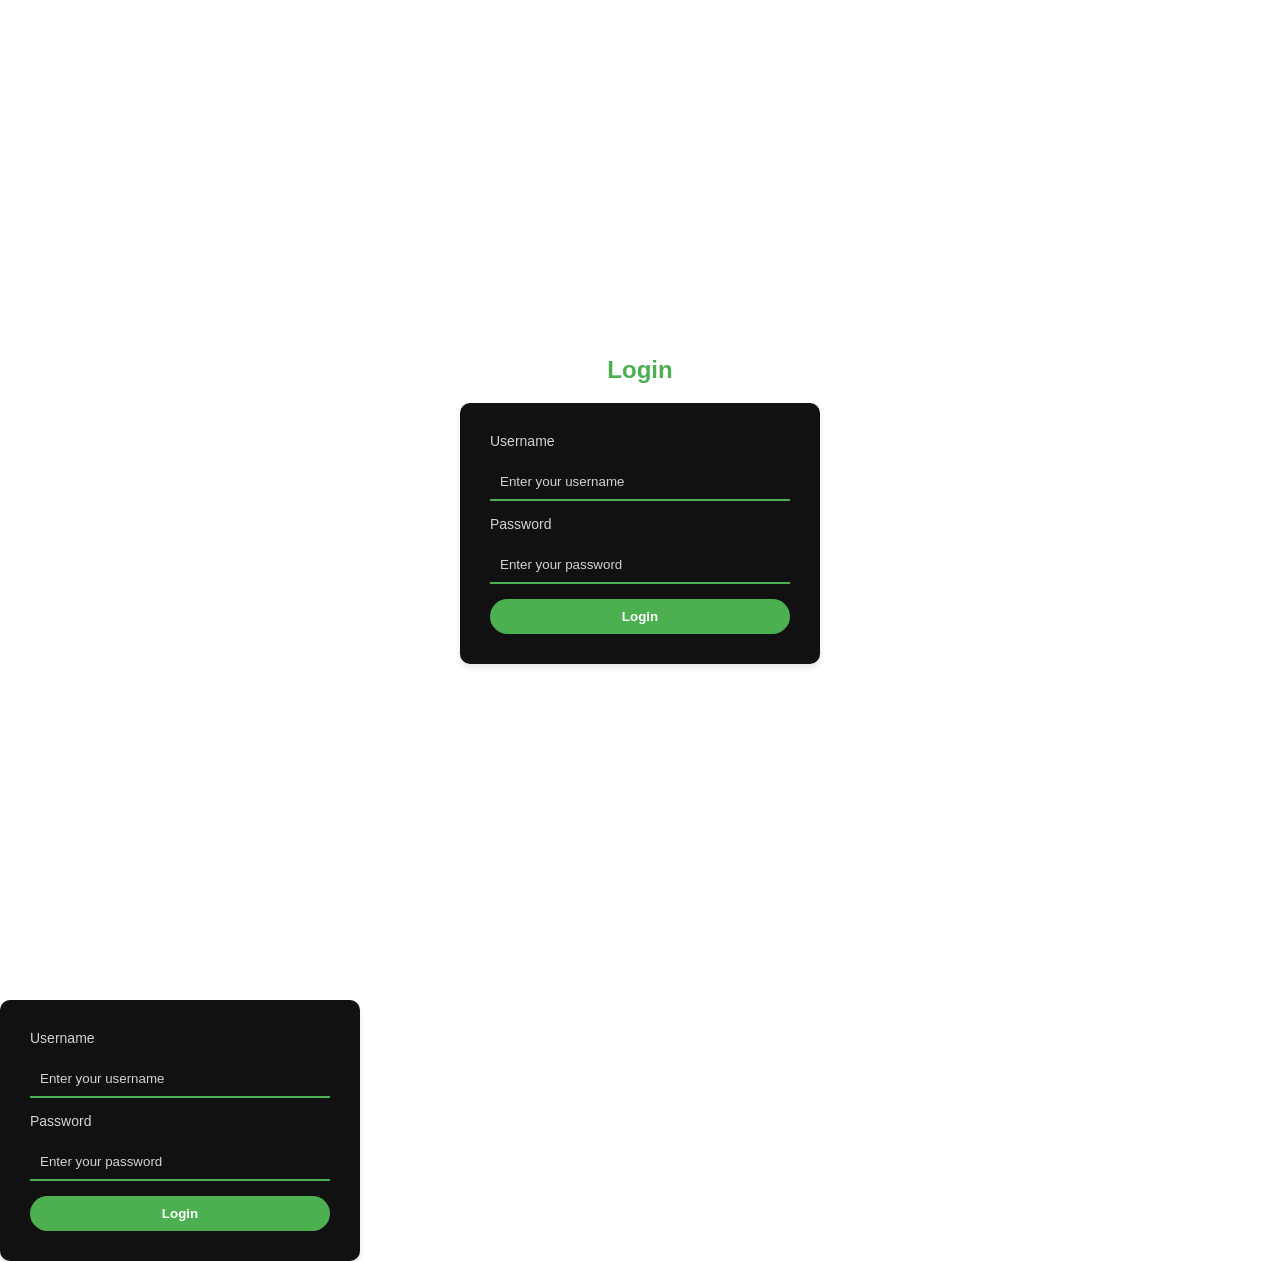
<file: login.html>
<!DOCTYPE html>
<html lang="en">
<head>
    <meta charset="UTF-8">
    <meta name="viewport" content="width=device-width, initial-scale=1.0">
    <title>Login</title>
    <link rel="stylesheet" href="style.css">
</head>
<body>
    <div class="auth-container">
        <div class="login">
            <h2 class="auth-title">Login</h2>
            <form class="auth-form">
                <label for="username">Username</label>
                <input type="text" id="username" class="auth-input" placeholder="Enter your username">
                <label for="password">Password</label>
                <input type="password" id="password" class="auth-input" placeholder="Enter your password">
                <button type="submit" class="auth-button">Login</button>
            </form>
        </div>
    </div>
</body>
</html>
<form class="auth-form" action="/login" method="post">
    <label for="username">Username</label>
    <input type="text" id="username" class="auth-input" placeholder="Enter your username" name="username">
    <label for="password">Password</label>
    <input type="password" id="password" class="auth-input" placeholder="Enter your password" name="password">
    <button type="submit" class="auth-button">Login</button>
</form>
<script>
    document.querySelector('.auth-form').addEventListener('submit', async (e) => {
        e.preventDefault();
        const username = document.querySelector('#username').value;
        const password = document.querySelector('#password').value;

        const response = await fetch('/login', {
            method: 'POST',
            headers: {
                'Content-Type': 'application/json'
            },
            body: JSON.stringify({ username, password })
        });

        const result = await response.json();
        alert(result.message);
    });
</script>
</file>
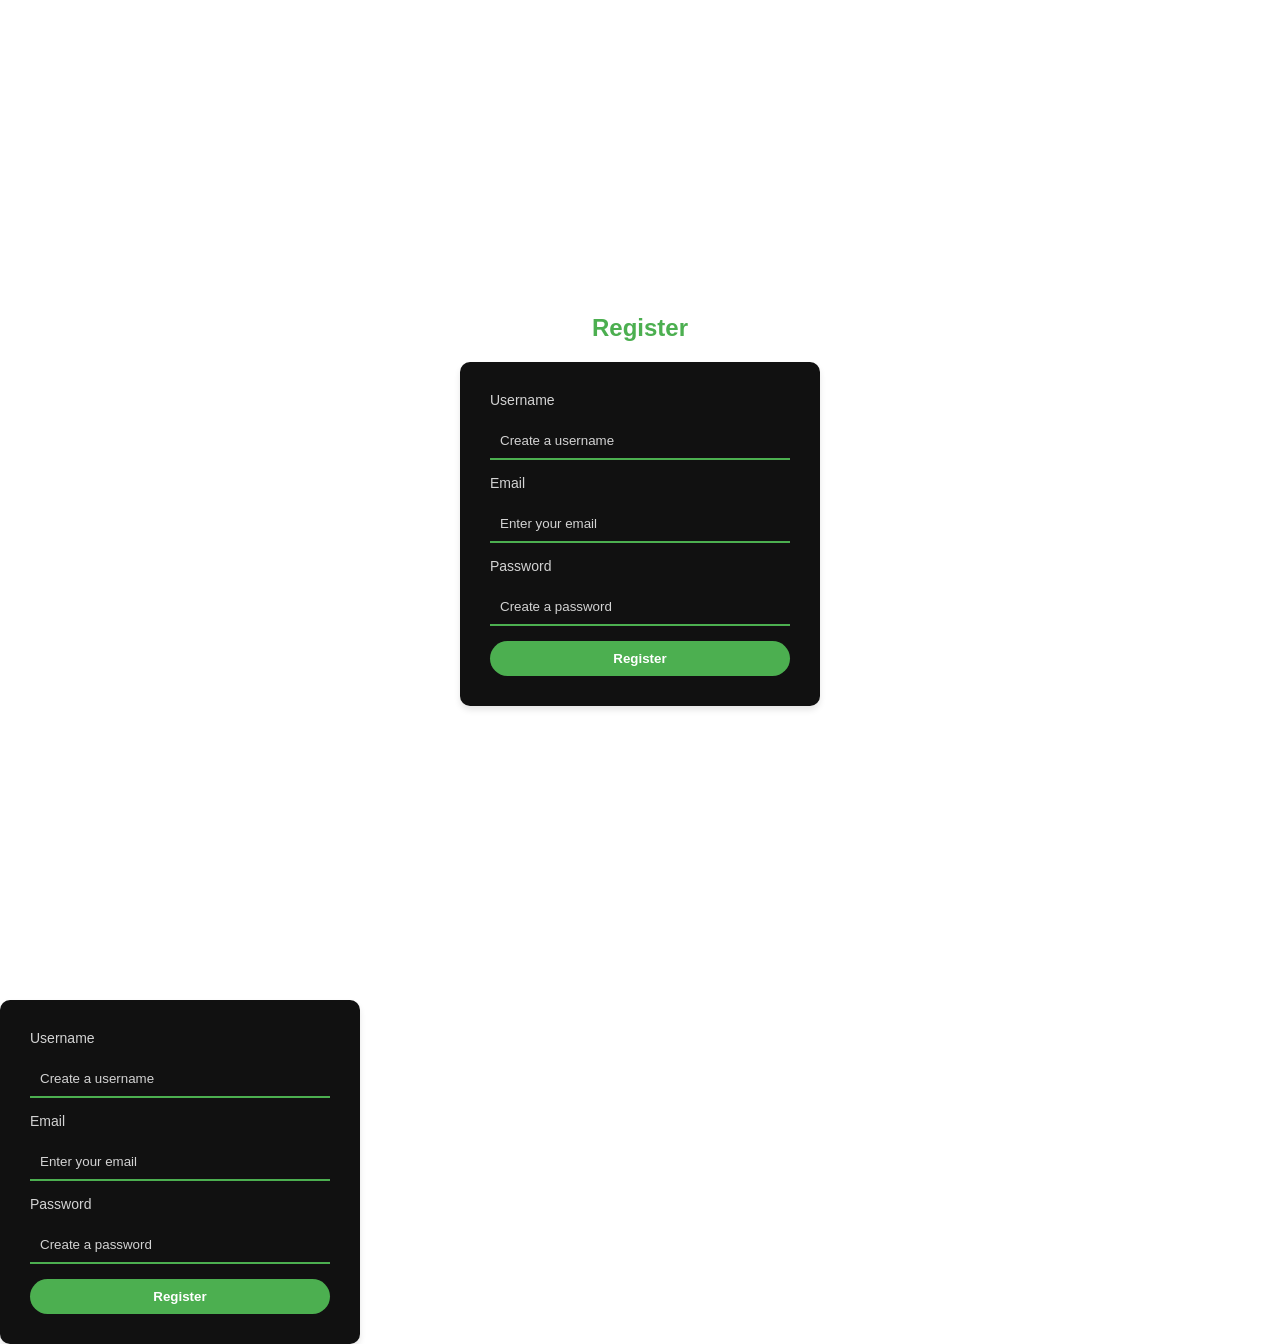
<file: register.html>
<!DOCTYPE html>
<html lang="en">
<head>
    <meta charset="UTF-8">
    <meta name="viewport" content="width=device-width, initial-scale=1.0">
    <title>Register</title>
    <link rel="stylesheet" href="style.css">
</head>
<body>
    <div class="auth-container">
        <div class="register">
            <h2 class="auth-title">Register</h2>
            <form class="auth-form">
                <label for="reg-username">Username</label>
                <input type="text" id="reg-username" class="auth-input" placeholder="Create a username">
                <label for="email">Email</label>
                <input type="email" id="email" class="auth-input" placeholder="Enter your email">
                <label for="reg-password">Password</label>
                <input type="password" id="reg-password" class="auth-input" placeholder="Create a password">
                <button type="submit" class="auth-button">Register</button>
            </form>
        </div>
    </div>
</body>
</html>
<form class="auth-form" action="/register" method="post">
    <label for="reg-username">Username</label>
    <input type="text" id="reg-username" class="auth-input" placeholder="Create a username" name="username">
    <label for="email">Email</label>
    <input type="email" id="email" class="auth-input" placeholder="Enter your email" name="email">
    <label for="reg-password">Password</label>
    <input type="password" id="reg-password" class="auth-input" placeholder="Create a password" name="password">
    <button type="submit" class="auth-button">Register</button>
</form>
<script>
    document.querySelector('.auth-form').addEventListener('submit', async (e) => {
        e.preventDefault();
        const username = document.querySelector('#reg-username').value;
        const email = document.querySelector('#email').value;
        const password = document.querySelector('#reg-password').value;

        const response = await fetch('/register', {
            method: 'POST',
            headers: {
                'Content-Type': 'application/json'
            },
            body: JSON.stringify({ username, email, password })
        });

        const result = await response.json();
        alert(result.message);
    });
</script>
</file>
<file: style.css>
html {
  scroll-behavior: smooth;
}

body {
  font-family: "Lato", sans-serif;
  padding: 0;
  margin: 0;
}

.auth-container {
  display: flex;
  justify-content: center;
  align-items: center;
  height: 100vh;
}

.auth-form {
  background-color: #111;
  padding: 30px;
  border-radius: 10px;
  width: 300px;
  display: flex;
  flex-direction: column;
  gap: 15px;
}

.auth-input {
  padding: 10px;
  border: none;
  border-bottom: 2px solid #4CAF50;
  background-color: transparent;
  color: white;
}

.auth-button {
  background-color: #4CAF50;
  color: white;
  padding: 10px;
  border: none;
  border-radius: 25px;
  cursor: pointer;
}

/* Navbar container */
nav {
  background-color: #111;
  color: white;
  padding: 10px 50px;
  display: flex;
  flex-direction: column;
  align-items: center;
  box-shadow: 0 4px 6px rgba(0, 0, 0, 0.1);
}

/* Top part of the navbar */
.navTop {
  display: flex;
  justify-content: space-between;
  align-items: center;
  width: 100%;
}

/* Logo styling */
#logo {
  height:120px;
  width:160px ;
}

/* Search bar styling */
.search {
  display: flex;
  align-items: center;
  background-color: #444; 
  padding: 5px 15px;
  border-radius: 25px;
}

.searchInput {
  border: none;
  background-color: transparent;
  color: white;
  outline: none;
  padding-left: 10px;
  width: 180px;
}

.searchInput::placeholder {
  color: lightgray;
}

.searchIcon {
  cursor: pointer;
}

.navButton {
  background-color: #4CAF50;
  color: white;
  border: none;
  padding: 10px 20px;
  margin: 0 10px;
  border-radius: 25px;
  cursor: pointer;
  transition: background-color 0.3s ease, color 0.3s ease;
  font-family: "Lato", sans-serif;
  font-weight: 600;
}

.navButton:hover {
  background-color: white;
  color: #4CAF50;
}

.navBottom {
  display: flex;
  justify-content: center;
  margin-top: 10px;
  width: 100%;
}

.menuItem {
  margin: 0 20px;
  cursor: pointer;
  color: lightgray;
  font-weight: 400;
  transition: color 0.3s ease;
}

.auth-container {
  display: flex;
  justify-content: space-around;
  align-items: center;
  margin: 50px auto;
  width: 80%;
}

.auth-title {
  font-size: 24px;
  font-weight: 700;
  color: #4CAF50; /* Matches button color */
  text-align: center;
}

.auth-form {
  background-color: #111;
  padding: 30px;
  border-radius: 10px;
  box-shadow: 0 4px 6px rgba(0, 0, 0, 0.1);
  width: 300px;
  display: flex;
  flex-direction: column;
  gap: 15px;
}

.auth-input {
  padding: 10px;
  border: none;
  border-bottom: 2px solid #4CAF50;
  background-color: transparent;
  color: white;
}

.auth-input::placeholder {
  color: lightgray;
}

.auth-button {
  background-color: #4CAF50;
  color: white;
  padding: 10px;
  border: none;
  border-radius: 25px;
  cursor: pointer;
  transition: background-color 0.3s ease, color 0.3s ease;
  font-weight: 600;
}

.auth-button:hover {
  background-color: white;
  color: #4CAF50;
}

.auth-form label {
  color: lightgray;
  font-weight: 400;
}


.menuItem:hover {
  color: magenta;
}


.slider {
  background: url("https://images.unsplash.com/photo-1604147495798-57beb5d6af73?ixlib=rb-1.2.1&ixid=MnwxMjA3fDB8MHxwaG90by1wYWdlfHx8fGVufDB8fHx8&auto=format&fit=crop&w=2370&q=80");
  overflow: hidden;
}

.sliderWrapper {
  display: flex;
  width: 500vw;
  transition: all 1.5s ease-in-out;
}

.sliderItem {
  width: 100vw;
  display: flex;
  align-items: center;
  justify-content: center;
  position: relative;
}

.sliderBg {
  width: 750px;
  height: 750px;
  border-radius: 50%;
  position: absolute;
}

.sliderImg {
  z-index: 1;
}

.sliderTitle {
  position: absolute;
  top: 10%;
  right: 10%;
  font-size: 60px;
  font-weight: 900;
  text-align: center;
  color: white;
  z-index: 1;
}

.sliderPrice {
  position: absolute;
  top: 10%;
  left: 10%;
  font-size: 60px;
  font-weight: 300;
  text-align: center;
  color: white;
  border: 1px solid gray;
  z-index: 1;
}

.buyButton {
  cursor: pointer;
  background-color: #4CAF50; /* Button color */
      border: none;
      color: white; /* Text color */
      position: absolute;
      padding: 15px 30px; /* Padding around text */
      text-align: center;
      text-decoration: none;
      display: inline-block;
      font-size: 16px;
      font-family: 'Arial', sans-serif;
      border-radius: 50px; /* Rounded corners */
      transition: all 0.3s ease; /* Smooth transition for hover effects */
      box-shadow: 0 4px 8px rgba(0, 0, 0, 0.2); /* Subtle shadow */
}

.buyButton:hover {
  background-color: white;
  color: black;
}

.sliderItem:nth-child(1) .sliderBg {
  background-color: #369e62;
}
.sliderItem:nth-child(2) .sliderBg {
  background-color: rebeccapurple;
}
.sliderItem:nth-child(3) .sliderBg {
  background-color: teal;
}
.sliderItem:nth-child(4) .sliderBg {
  background-color: cornflowerblue;
}
.sliderItem:nth-child(5) .sliderBg {
  background-color: rgb(124, 115, 80);
}

.sliderItem:nth-child(1) .sliderPrice {
  color: #369e62;
}
.sliderItem:nth-child(2) .sliderPrice {
  color: white;
}
.sliderItem:nth-child(3) .sliderPrice {
  color: teal;
}
.sliderItem:nth-child(4) .sliderPrice {
  color: cornflowerblue;
}
.sliderItem:nth-child(5) .sliderPrice {
  color: cornsilk;
}

.features {
  display: flex;
  align-items: center;
  justify-content: space-between;
  padding: 50px;
}

.feature {
  display: flex;
  flex-direction: column;
  align-items: center;
  text-align: center;
}

.featureIcon {
  width: 50px;
  height: 50px;
}

.featureTitle {
  font-size: 20px;
  font-weight: 600;
  margin: 20px;
}

.featureDesc {
  color: gray;
  width: 50%;
  height: 100px;
}

.product {
  height: 100vh;
  background-color: whitesmoke;
  position: relative;
}

.payment {
  width: 400px;
  height: 437px;
  background-color: lightskyblue;
  position: absolute;
  top: 25px;
  bottom: 0;
  left: 0;
  right: 0;
  margin: auto;
  padding: 10px 50px;
  display: none;
  flex-direction: column;
  -webkit-box-shadow: 0px 0px 13px 2px rgba(0, 0, 0, 0.3);
  box-shadow: 0px 0px 13px 2px rgba(0, 0, 0, 0.3);
}

.payTitle {
  font-size: 20px;
  color:orange;
}

label {
  font-size: 14px;
  font-weight: 300;
}

.payInput {
  padding: 10px;
  margin: 10px 0px;
  border: none;
  border-bottom: 1px solid gray;
}

.payInput::placeholder {
  color: rgb(163, 163, 163);
}

.cardIcons {
  display: flex;
}

.cardIcon {
  margin-right: 10px;
}

.cardInfo {
  display: flex;
  justify-content: space-between;
}

.sm {
  width: 30%;
}

.payButton {
  position: absolute;
  height: 40px;
  bottom: -40;
  width: 100%;
  left: 0;
  /* -webkit-box-shadow: 0px 0px 13px 2px rgba(0, 0, 0, 0.3);
  box-shadow: 0px 0px 13px 2px rgba(0, 0, 0, 0.3); */
  background-color: #369e62;
  color: white;
  border: none;
  cursor: pointer;
}

.close {
  width: 20px;
  height: 20px;
  position: absolute;
  color: white;
  top: 10px;
  right: 10px;
  cursor: pointer;
  padding: 2px;
}

.productImg {
  width: 50%;
}

.productDetails {
  position: absolute;
  top: 10%;
  right: 0;
  width: 40%;
  padding: 50px;
}

.productTitle {
  font-size: 75px;
  font-weight: 900;
}

.productDesc {
  font-style: 24px;
  color: white;
}

.colors,
.sizes {
  display: flex;
  margin-bottom: 20px;
}

.color {
  width: 32px;
  height: 32px;
  border-radius: 5px;
  background-color: black;
  margin-right: 10px;
  cursor: pointer;
}

.color:last-child {
  background-color: darkblue;
}

.size {
  padding: 5px 20px;
  border: 1px solid black;
  margin-right: 10px;
  cursor: pointer;
  font-size: 20px;
}

.productButton {
  float: right;
  padding: 10px 20px;
  background-color: black;
  color: white;
  font-weight: 600;
  cursor: pointer;
}

.productButton:hover {
  background-color: white;
  color: black;
}

.gallery {
  padding: 50px;
  display: flex;
}

.galleryItem {
  flex: 1;
  padding: 50px;
}

.galleryImg {
  width: 100%;
}

.newSeason {
  display: flex;
}

.nsItem {
  flex: 1;
  background-color: black;
  color: white;
  display: flex;
  flex-direction: column;
  align-items: center;
  justify-content: center;
  text-align: center;
}

.nsImg {
  width: 100%;
  height: 500px;
}

.nsTitle {
  font-size: 40px;
}

.nsButton {
  padding: 15px;
  font-weight: 600;
  cursor: pointer;
}

footer {
  display: flex;
}

.footerLeft {
  flex: 2;
  display: flex;
  justify-content: space-evenly;
  padding: 50px;
}

.fMenuTitle {
  font-size: 16px;
}

.fList {
  padding: 0;
  list-style: none;
}

.fListItem {
  margin-bottom: 10px;
  color: gray;
  cursor: pointer;
}

.footerRight {
  flex: 1;
  padding: 50px;
  display: flex;
  flex-direction: column;
  justify-content: space-between;
}

.fInput {
  padding: 5px;
}

.fButton {
  padding: 5px;
  background-color: black;
  color: white;
}

.fIcons{
  display: flex;
}

.fIcon{
  width: 20px;
  height: 20px;
  margin-right: 10px;
}

.copyright{
  font-weight: 300;
  font-size: 14px;
}

@media screen and (max-width:480px) {
  nav{
    padding: 20px;
  }

  .search{
    display: none;
  }

  .navBottom{
    flex-wrap: wrap;
  }

  .menuItem{
    margin: 20px;
    font-weight: 700;
    font-size: 20px;
  }

  .slider{
    clip-path: none;
  }

  .sliderImg{
    width: 90%;
  }

  .sliderBg{
    width: 100%;
    height: 100%;
  }

  .sliderTitle{
    display: none;
  }

  .sliderPrice{
    top: unset;
    bottom: -50;
    left: 0;
    background-color: lightgrey;
  }

  .buyButton{
    right: 0;
    top: 0;
  }

  .features{
    flex-direction: column;
  }

  .product{
    clip-path: none ;
    display: flex;
    flex-direction: column;
    align-items: center;
  }

  .productImg{
    width: 80%;
  }

  .productDetails{
    width: 100%;
    padding: 0;
    display: flex;
    flex-direction: column;
    align-items: center;
    text-align: center;
    position: relative;
    top: 0;
  }

  .productTitle{
    font-size: 50px;
    margin: 0;
  }

  .gallery{
    display: none;
  }

  .newSeason{
    flex-direction: column;
  }

  .nsItem:nth-child(2){
    padding: 50px;
  }

  footer{
    flex-direction: column;
    align-items: center;
  }

  .footerLeft{
    padding: 20px;
    width: 90%;
  }

  .footerRight{
    padding: 20px;
    width: 90%;
    align-items: center;
    background-color: whitesmoke;
  }

  .payment{
    width: 90%;
    padding: 20px;
  }
}
</file>
